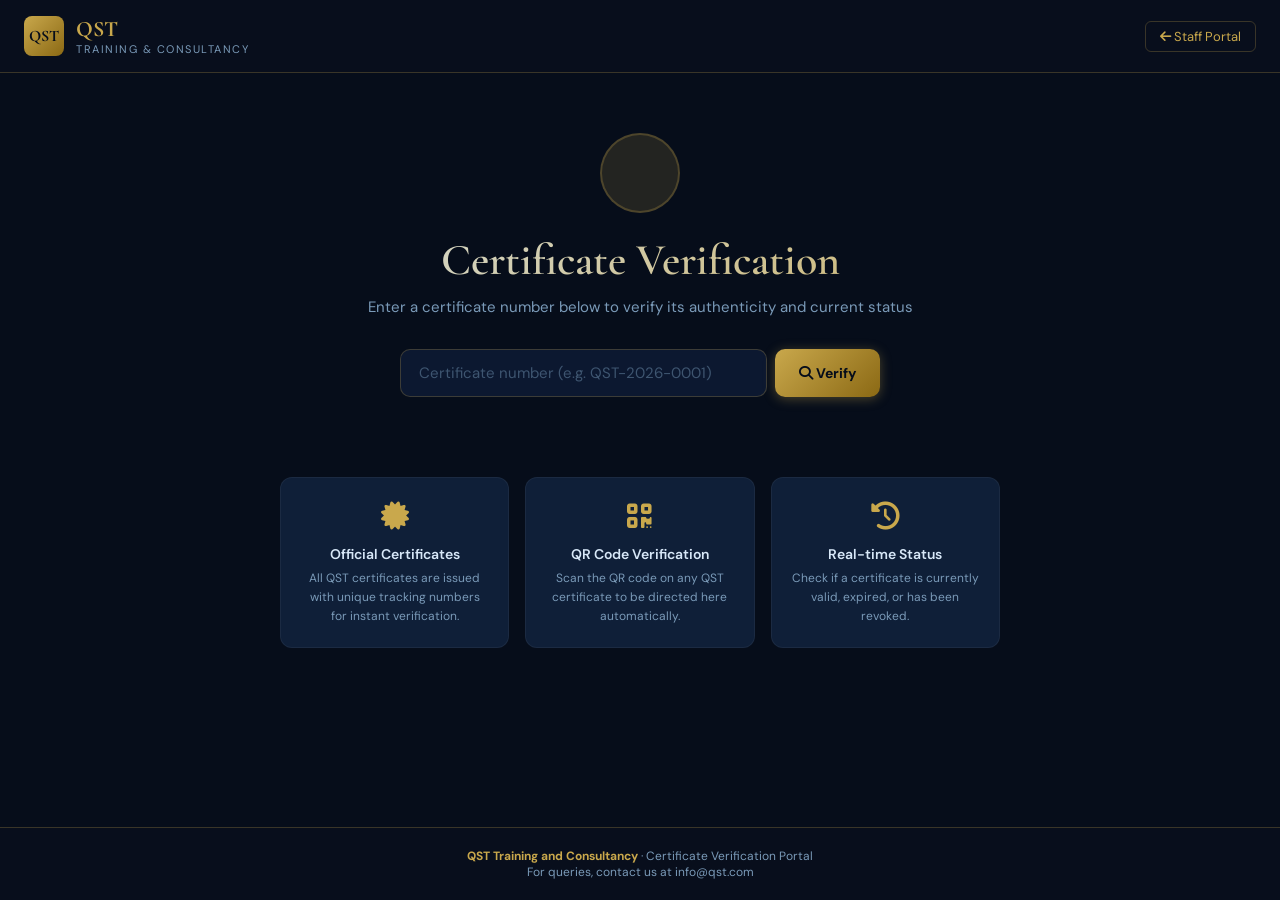
<file: verify.html>
<!DOCTYPE html>
<html lang="en">
<head>
  <meta charset="UTF-8" />
  <meta name="viewport" content="width=device-width, initial-scale=1.0" />
  <title>Certificate Verification — QST Training and Consultancy</title>
  <link rel="preconnect" href="https://fonts.googleapis.com" />
  <link href="https://fonts.googleapis.com/css2?family=Cormorant+Garamond:ital,wght@0,400;0,600;0,700;1,400&family=DM+Sans:wght@300;400;500;600&display=swap" rel="stylesheet" />
  <link rel="stylesheet" href="https://cdnjs.cloudflare.com/ajax/libs/font-awesome/6.5.0/css/all.min.css" />
  <style>
    *, *::before, *::after { box-sizing: border-box; margin: 0; padding: 0; }

    :root {
      --bg: #060D1A;
      --card: #0F1F38;
      --card2: #0C1830;
      --gold: #C9A84C;
      --gold-dim: rgba(201,168,76,.15);
      --gold-border: rgba(201,168,76,.25);
      --text: #D8E8F8;
      --muted: #7A9AB8;
      --font-d: 'Cormorant Garamond', serif;
      --font-b: 'DM Sans', sans-serif;
    }

    body {
      font-family: var(--font-b);
      background: var(--bg);
      color: var(--text);
      min-height: 100vh;
      display: flex;
      flex-direction: column;
    }

    /* Header */
    header {
      background: #080E1C;
      border-bottom: 1px solid var(--gold-border);
      padding: 16px 24px;
      display: flex; align-items: center; justify-content: space-between;
    }

    .header-logo { display: flex; align-items: center; gap: 12px; }
    .logo-badge {
      width: 40px; height: 40px;
      background: linear-gradient(135deg, var(--gold), #8B6914);
      border-radius: 8px;
      display: flex; align-items: center; justify-content: center;
      font-family: var(--font-d); font-weight: 700; font-size: 16px; color: #060D1A;
    }
    .logo-name { font-family: var(--font-d); font-size: 22px; font-weight: 700; color: var(--gold); }
    .logo-tagline { font-size: 11px; color: var(--muted); letter-spacing: 1.5px; text-transform: uppercase; }

    header a {
      color: var(--gold); font-size: 13px; text-decoration: none;
      padding: 6px 14px; border: 1px solid var(--gold-border); border-radius: 6px;
      transition: background 180ms;
    }
    header a:hover { background: var(--gold-dim); }

    /* Hero */
    .hero {
      text-align: center;
      padding: 60px 24px 40px;
    }
    .shield-icon {
      width: 80px; height: 80px;
      border: 2px solid var(--gold-border);
      border-radius: 50%;
      background: var(--gold-dim);
      display: flex; align-items: center; justify-content: center;
      font-size: 32px; color: var(--gold);
      margin: 0 auto 20px;
    }
    .hero-title {
      font-family: var(--font-d);
      font-size: 44px; font-weight: 600;
      margin-bottom: 10px;
      background: linear-gradient(135deg, var(--text), var(--gold));
      -webkit-background-clip: text; -webkit-text-fill-color: transparent;
    }
    .hero-sub { color: var(--muted); font-size: 15px; margin-bottom: 32px; }

    /* Search */
    .search-form {
      display: flex; gap: 8px;
      max-width: 480px; margin: 0 auto;
    }
    .search-input {
      flex: 1;
      background: #0C1830;
      border: 1px solid var(--gold-border);
      border-radius: 10px;
      padding: 13px 18px;
      font-size: 15px; color: var(--text);
      font-family: var(--font-b);
      outline: none;
      transition: border-color 180ms;
    }
    .search-input:focus { border-color: var(--gold); box-shadow: 0 0 0 3px rgba(201,168,76,.08); }
    .search-input::placeholder { color: #3E5570; }

    .verify-btn {
      background: linear-gradient(135deg, var(--gold), #8B6914);
      color: #060D1A; font-weight: 700; font-size: 14px;
      padding: 13px 24px; border: none; border-radius: 10px;
      cursor: pointer; font-family: var(--font-b);
      box-shadow: 0 2px 12px rgba(201,168,76,.35);
      transition: transform 150ms, box-shadow 150ms;
      white-space: nowrap;
    }
    .verify-btn:hover { transform: translateY(-1px); box-shadow: 0 4px 18px rgba(201,168,76,.45); }

    /* Main content */
    main { flex: 1; padding: 0 24px 60px; }

    #verify-result { max-width: 600px; margin: 32px auto 0; }

    /* Result card */
    .result-card {
      background: var(--card);
      border: 1px solid var(--gold-border);
      border-radius: 16px;
      overflow: hidden;
      animation: fadeUp 250ms ease forwards;
    }
    @keyframes fadeUp { from { opacity:0; transform:translateY(16px); } to { opacity:1; transform:none; } }

    .result-header {
      padding: 20px 24px;
      background: linear-gradient(135deg, var(--card2), var(--card));
      border-bottom: 1px solid var(--gold-border);
      display: flex; align-items: center; gap: 16px;
    }
    .status-icon {
      width: 52px; height: 52px; border-radius: 50%;
      display: flex; align-items: center; justify-content: center;
      font-size: 22px; flex-shrink: 0;
    }
    .status-text-large { font-size: 26px; font-weight: 800; }
    .cert-no { font-family: monospace; font-size: 14px; color: var(--gold); }

    .result-body { padding: 20px 24px; }
    .result-grid { display: grid; grid-template-columns: 1fr 1fr; gap: 16px; margin-bottom: 16px; }
    .result-field label { font-size: 11px; letter-spacing: 1px; text-transform: uppercase; color: var(--muted); display: block; margin-bottom: 2px; }
    .result-field span { font-size: 14px; font-weight: 500; }

    .status-message {
      padding: 12px 14px;
      border-radius: 8px;
      font-size: 13px;
      margin-top: 4px;
    }

    /* How it works section */
    .info-section {
      max-width: 720px; margin: 40px auto 0;
      display: grid; grid-template-columns: repeat(auto-fit, minmax(200px, 1fr));
      gap: 16px;
    }
    .info-card {
      background: var(--card);
      border: 1px solid rgba(255,255,255,.05);
      border-radius: 12px;
      padding: 20px;
      text-align: center;
    }
    .info-icon { font-size: 28px; color: var(--gold); margin-bottom: 10px; }
    .info-title { font-weight: 600; font-size: 14px; margin-bottom: 6px; }
    .info-text { font-size: 12px; color: var(--muted); line-height: 1.6; }

    /* Footer */
    footer {
      background: #080E1C;
      border-top: 1px solid var(--gold-border);
      padding: 20px 24px;
      text-align: center;
      font-size: 12px; color: var(--muted);
    }
    footer strong { color: var(--gold); }

    /* Responsive */
    @media (max-width: 600px) {
      .hero-title { font-size: 30px; }
      .search-form { flex-direction: column; }
      .result-grid { grid-template-columns: 1fr; }
    }
  </style>
</head>
<body>
  <!-- Header -->
  <header>
    <div class="header-logo">
      <div class="logo-badge">QST</div>
      <div>
        <div class="logo-name">QST</div>
        <div class="logo-tagline">Training & Consultancy</div>
      </div>
    </div>
    <a href="index.html">
      <i class="fa-solid fa-arrow-left"></i> Staff Portal
    </a>
  </header>

  <!-- Hero Section -->
  <div class="hero">
    <div class="shield-icon">
      <i class="fa-solid fa-shield-check"></i>
    </div>
    <h1 class="hero-title">Certificate Verification</h1>
    <p class="hero-sub">Enter a certificate number below to verify its authenticity and current status</p>

    <div class="search-form">
      <input type="text" id="verify-input" class="search-input"
        placeholder="Certificate number (e.g. QST-2026-0001)"
        onkeydown="if(event.key==='Enter') verifyLookup()" />
      <button class="verify-btn" onclick="verifyLookup()">
        <i class="fa-solid fa-magnifying-glass"></i> Verify
      </button>
    </div>
  </div>

  <!-- Result -->
  <main>
    <div id="verify-result"></div>

    <!-- How it works -->
    <div class="info-section" id="info-section">
      <div class="info-card">
        <div class="info-icon"><i class="fa-solid fa-certificate"></i></div>
        <div class="info-title">Official Certificates</div>
        <div class="info-text">All QST certificates are issued with unique tracking numbers for instant verification.</div>
      </div>
      <div class="info-card">
        <div class="info-icon"><i class="fa-solid fa-qrcode"></i></div>
        <div class="info-title">QR Code Verification</div>
        <div class="info-text">Scan the QR code on any QST certificate to be directed here automatically.</div>
      </div>
      <div class="info-card">
        <div class="info-icon"><i class="fa-solid fa-clock-rotate-left"></i></div>
        <div class="info-title">Real-time Status</div>
        <div class="info-text">Check if a certificate is currently valid, expired, or has been revoked.</div>
      </div>
    </div>
  </main>

  <!-- Footer -->
  <footer>
    <strong>QST Training and Consultancy</strong> · Certificate Verification Portal
    <br>For queries, contact us at info@qst.com
  </footer>

  <!-- Inline JS for standalone operation -->
  <script>
    function verifyLookup() {
      const input = document.getElementById('verify-input');
      const query = input?.value?.trim();
      if (!query) return;

      // Load certs from localStorage
      let certs = [];
      try { certs = JSON.parse(localStorage.getItem('qst_certificates') || '[]'); } catch(e) {}

      const cert = certs.find(c => (c.certificateNo || '').toLowerCase() === query.toLowerCase());
      renderResult(cert, query);

      // Update scan count
      if (cert) {
        cert.verificationScans = (cert.verificationScans || 0) + 1;
        try { localStorage.setItem('qst_certificates', JSON.stringify(certs)); } catch(e) {}
      }

      // Hide info cards when showing result
      const infoSection = document.getElementById('info-section');
      if (infoSection) infoSection.style.display = 'none';
    }

    function renderResult(cert, query) {
      const container = document.getElementById('verify-result');
      if (!container) return;

      if (!cert) {
        container.innerHTML = `
          <div class="result-card">
            <div class="result-header">
              <div class="status-icon" style="background:rgba(220,38,38,.15);color:#DC2626;">
                <i class="fa-solid fa-circle-xmark"></i>
              </div>
              <div>
                <div class="status-text-large" style="color:#DC2626;">NOT FOUND</div>
                <div style="font-size:13px;color:var(--muted);">No record for: <strong style="color:var(--text);">${esc(query)}</strong></div>
              </div>
            </div>
            <div class="result-body">
              <p style="color:var(--muted);font-size:14px;line-height:1.7;">
                This certificate number does not exist in our records. The certificate may be:
              </p>
              <ul style="color:var(--muted);font-size:13px;padding-left:20px;margin-top:8px;line-height:1.8;">
                <li>Invalid or not issued by QST</li>
                <li>Incorrectly entered — please double-check the number</li>
                <li>Not yet registered in our system</li>
              </ul>
              <div class="status-message" style="background:rgba(220,38,38,.1);color:#DC2626;margin-top:14px;">
                <i class="fa-solid fa-triangle-exclamation"></i>
                If you suspect this certificate is fraudulent, please contact QST immediately.
              </div>
            </div>
          </div>`;
        return;
      }

      const isExpired = cert.validityDate && new Date(cert.validityDate) < new Date() && cert.status !== 'revoked';
      const isRevoked = cert.status === 'revoked';
      const isValid   = !isRevoked && !isExpired;

      const color = isRevoked ? '#DC2626' : isExpired ? '#D97706' : '#16A34A';
      const bg    = isRevoked ? 'rgba(220,38,38,.15)' : isExpired ? 'rgba(217,119,6,.15)' : 'rgba(22,163,74,.15)';
      const icon  = isRevoked ? 'fa-circle-xmark' : isExpired ? 'fa-clock' : 'fa-circle-check';
      const text  = isRevoked ? 'REVOKED' : isExpired ? 'EXPIRED' : 'VALID';
      const msg   = isRevoked
        ? `<i class="fa-solid fa-ban"></i> This certificate has been <strong>revoked</strong> by QST and is no longer valid.${cert.revokedAt ? ` Revoked on ${fmtDate(cert.revokedAt)}.` : ''}`
        : isExpired
        ? `<i class="fa-solid fa-clock"></i> This certificate <strong>expired</strong> on ${fmtDate(cert.validityDate)}. The holder should renew their training.`
        : `<i class="fa-solid fa-circle-check"></i> This certificate is <strong>genuine and valid</strong>. It was issued by QST Training and Consultancy.`;

      container.innerHTML = `
        <div class="result-card">
          <div class="result-header">
            <div class="status-icon" style="background:${bg};color:${color};">
              <i class="fa-solid ${icon}"></i>
            </div>
            <div style="flex:1;">
              <div class="status-text-large" style="color:${color};">${text}</div>
              <div class="cert-no">${esc(cert.certificateNo || '')}</div>
            </div>
            ${cert.qrDataUrl ? `<img src="${cert.qrDataUrl}" style="width:60px;height:60px;flex-shrink:0;" />` : ''}
          </div>
          <div class="result-body">
            <div class="result-grid">
              ${field('Candidate Name', cert.candidateName)}
              ${field('Course Name',    cert.courseName)}
              ${field('Company',        cert.companyName)}
              ${field('Trainer',        cert.trainerName)}
              ${field('Issue Date',     fmtDate(cert.issueDate))}
              ${field('Expiry Date',    cert.validityDate ? fmtDate(cert.validityDate) : 'No expiry')}
            </div>
            <div class="status-message" style="background:${bg};color:${color};">
              ${msg}
            </div>
            <div style="margin-top:12px;font-size:12px;color:var(--muted);">
              <i class="fa-solid fa-calendar"></i> Generated: ${fmtDate(cert.createdAt)}
              &nbsp;·&nbsp;
              <i class="fa-solid fa-eye"></i> Verified ${(cert.verificationScans || 1)} time${cert.verificationScans !== 1 ? 's' : ''}
            </div>
          </div>
        </div>`;
    }

    function field(label, value) {
      return `<div class="result-field"><label>${label}</label><span>${esc(value || '—')}</span></div>`;
    }

    function esc(str) {
      const d = document.createElement('div');
      d.textContent = String(str || '');
      return d.innerHTML;
    }

    function fmtDate(str) {
      if (!str) return '—';
      try { return new Date(str).toLocaleDateString('en-GB', { day: '2-digit', month: 'short', year: 'numeric' }); }
      catch { return str; }
    }

    // Auto-check URL param on load
    window.addEventListener('DOMContentLoaded', () => {
      const params = new URLSearchParams(location.search);
      const certNo = params.get('cert') || params.get('n');
      if (certNo) {
        const input = document.getElementById('verify-input');
        if (input) { input.value = certNo; verifyLookup(); }
      }
    });
  </script>
</body>
</html>
</file>
